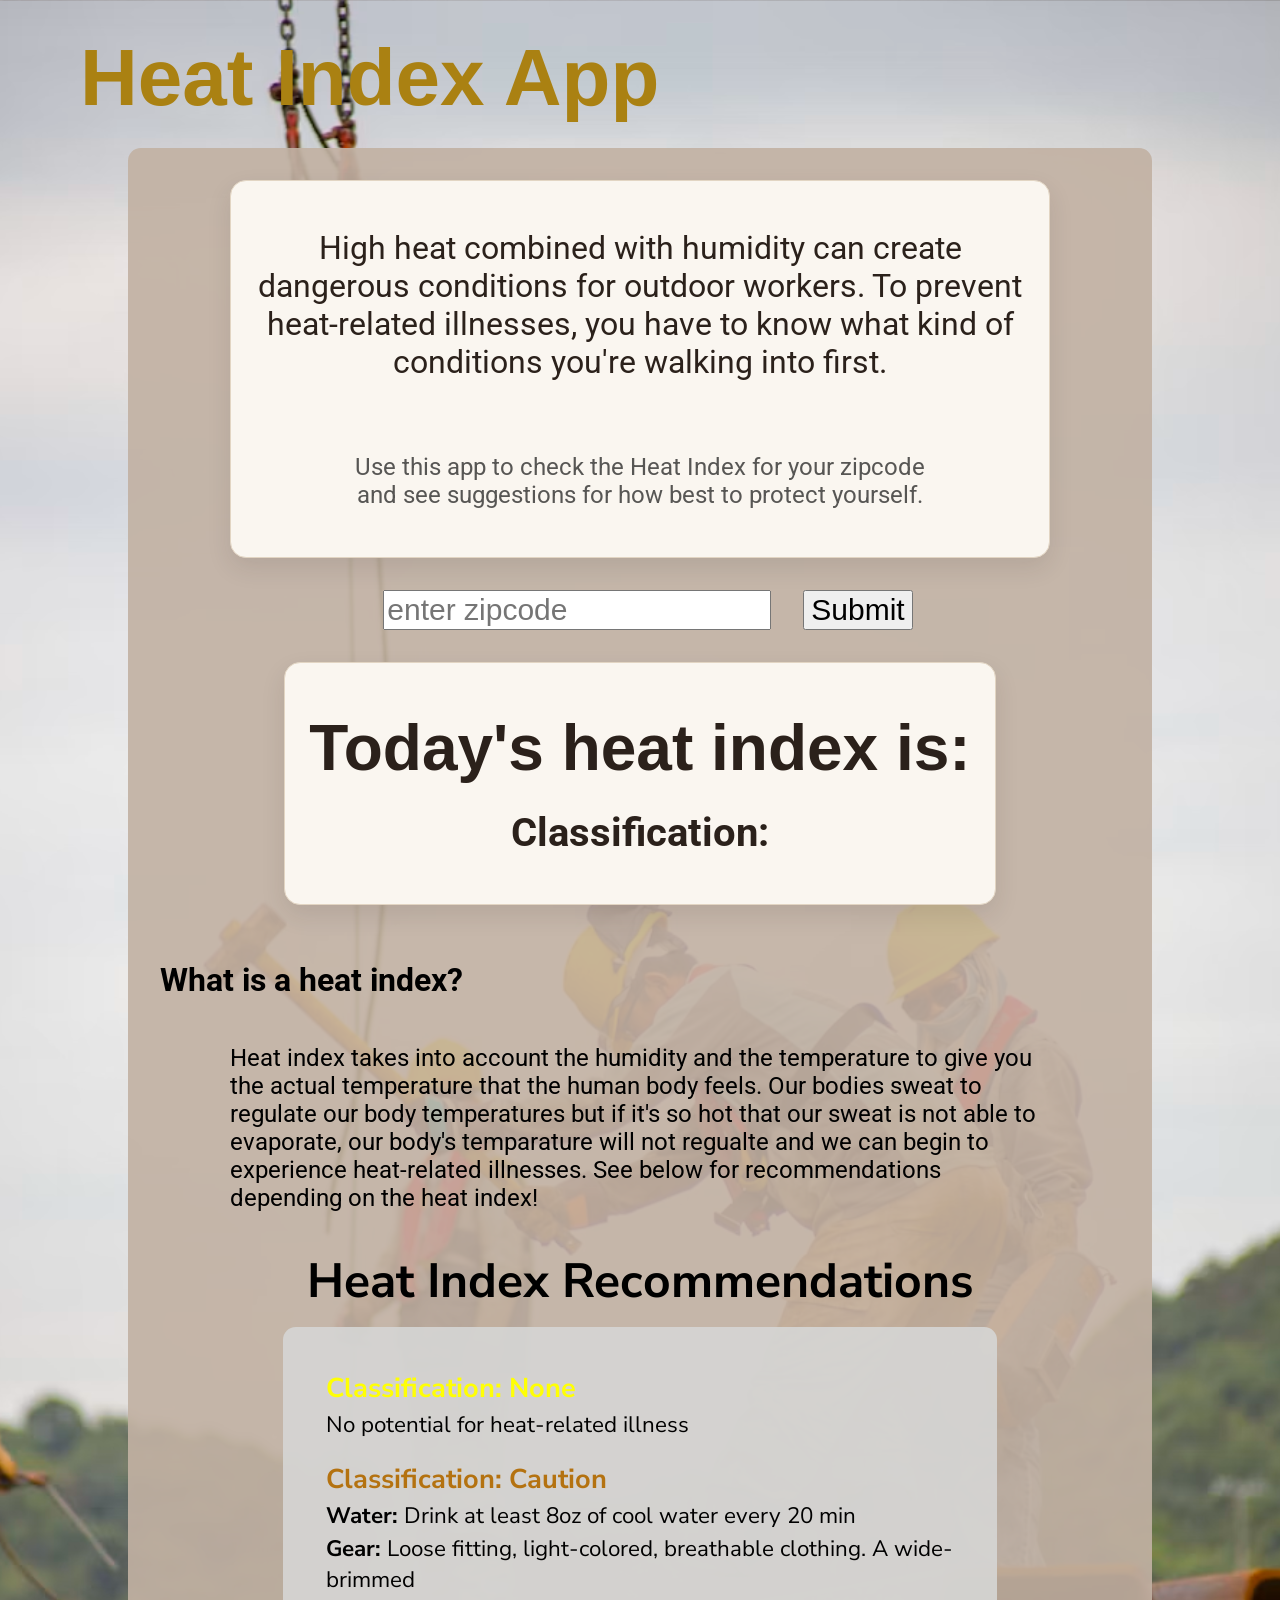
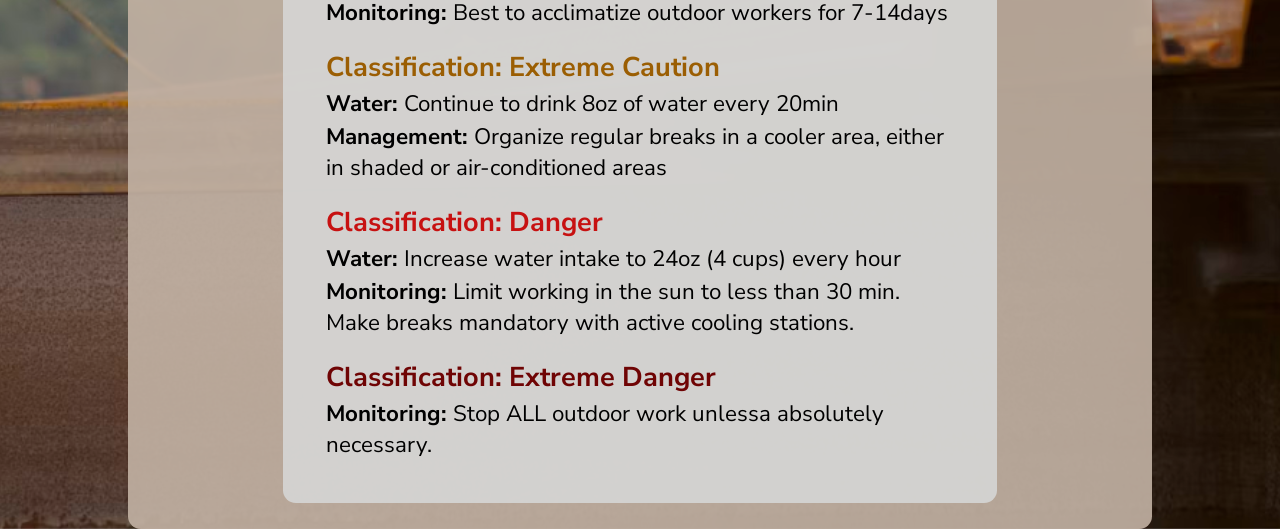
<file: index.html>
<!DOCTYPE html>
<html lang="en">
<head>
    <meta charset="UTF-8">
    <meta name="viewport" content="width=device-width, initial-scale=1.0">
   

    <title>Heat Index</title>

    <link rel="preconnect" href="https://fonts.googleapis.com">
    <link rel="preconnect" href="https://fonts.gstatic.com" crossorigin>
    <link href="https://fonts.googleapis.com/css2?family=Caacupe+One&family=Carter+One&family=Edu+NSW+ACT+Cursive:wght@400..700&family=Honk:MORF@15&family=Lilita+One&family=Nunito+Sans:ital,opsz,wght@0,6..12,200..1000;1,6..12,200..1000&family=Nunito:ital,wght@0,200..1000;1,200..1000&family=Open+Sans:ital,wght@0,300..800;1,300..800&family=Oswald:wght@200..700&family=Roboto:ital,wght@0,100..900;1,100..900&family=Source+Code+Pro:ital,wght@0,200..900;1,200..900&family=Source+Sans+3:ital,wght@0,200..900;1,200..900&family=Titan+One&family=Unkempt:wght@400;700&family=Zen+Dots&display=swap" rel="stylesheet">
     <link rel="stylesheet" href="assets/styles.css">
</head>
<body>
    <h1>Heat Index App</h1>
    <section class="info">
        <section class = "info-top">
            <p class="firstP-first">High heat combined with humidity can create dangerous conditions for outdoor workers. To prevent heat-related illnesses, you have to know what kind of conditions you're walking into first.</p>
            <p class="firstP-second">Use this app to check the Heat Index for your zipcode and see suggestions for how best to protect yourself.</p>
        </section>
        <section class= 'input'>
            <input id= 'zipCode' type="text" placeholder="enter zipcode">
            <button>Submit</button>
        </section>

        <section class="results">
            <h2>Today's heat index is: </h2>
            <h4>Classification: </h4>
        </section>
        <p class="secondP-first">What is a heat index?</p>
        <p class="secondP-second">Heat index takes into account the humidity and the temperature to give you the actual temperature that the human body feels. Our bodies sweat to regulate our body temperatures but if it's so hot that our sweat is not able to evaporate, our body's temparature will not regualte and we can begin to experience heat-related illnesses. See below for recommendations depending on the heat index!</p>
        <table>
        <thead>
            <tr>
                <th class="heatRecs">Heat Index Recommendations</th>
            </tr>           
        </thead>
        <tbody>
            <tr class = 'first'>
                <th class= "none">Classification: None</th>
                <td>No potential for heat-related illness</td>
            </tr>
            <tr class = 'second'>
                <th class = "caution">Classification: Caution</th>
                <td><span>Water:</span> Drink at least 8oz of cool water every 20 min</td>
                <td><span>Gear:</span> Loose fitting, light-colored, breathable clothing. A wide-brimmed</td>
                <td><span>Monitoring:</span> Best to acclimatize outdoor workers for 7-14days</td>
            </tr>
            <tr class = 'third'>
                <th class = "extreme">Classification: Extreme Caution</th>
                <td><span>Water:</span> Continue to drink 8oz of water every 20min </td>
                <td><span>Management:</span> Organize regular breaks in a cooler area, either in shaded or air-conditioned areas</td>
            </tr>
            <tr class= "fourth">
                <th class= "danger">Classification: Danger</th>
                <td><span>Water:</span> Increase water intake to 24oz (4 cups) every hour</td>
                <td><span>Monitoring:</span> Limit working in the sun to less than 30 min. Make breaks mandatory with active cooling stations.</td>
            </tr>
            <tr class="fifth">
                <th class="vBad">Classification: Extreme Danger</th>
                <td><span>Monitoring:</span> Stop ALL outdoor work unlessa absolutely necessary.</td>
            </tr>
        </tbody>
        </table>
    </section>

    <script type="text/javascript" src="assets/main.js"></script>
</body>
</html>
</file>
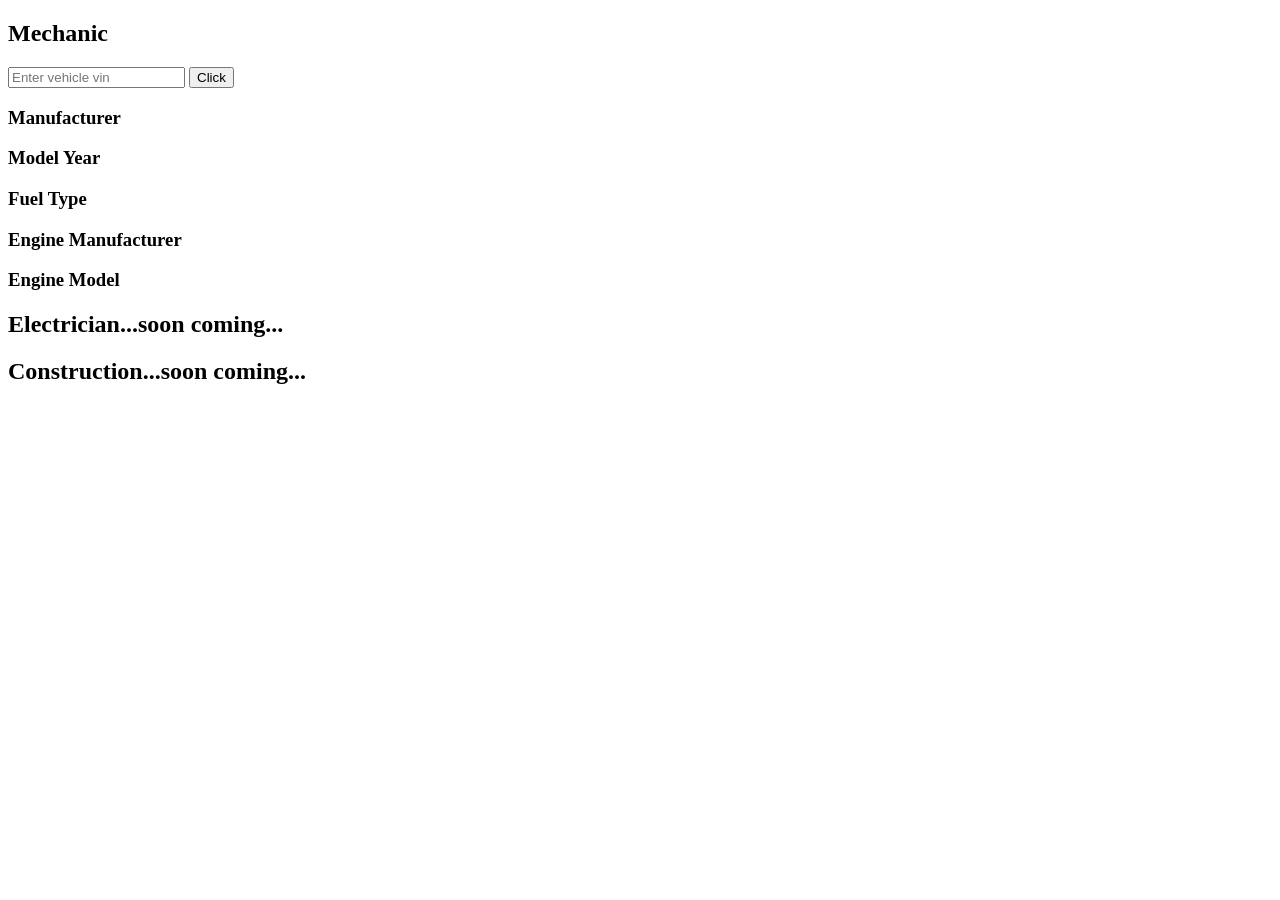
<file: physicalTradeApi/index.html>
<!DOCTYPE html>
<html lang="en">
<head>
    <meta charset="UTF-8">
    <meta name="viewport" content="width=device-width, initial-scale=1.0">
    <title>Document</title>
</head>
<body>
    <h2>Mechanic</h2>
    <input type="text" placeholder="Enter vehicle vin ">
    <button>Click</button>
    <h3 class="manu">Manufacturer</h3>
    <h3 class="model">Model Year</h3>
    <h3 class="fuel">Fuel Type</h3>
    <h3 class="engine">Engine Manufacturer</h3>
    <h3 class="engModel">Engine Model</h3>
    <h2>Electrician...soon coming...</h2>
    <h2>Construction...soon coming...</h2>
    <script src="trade.js"></script>
</body>
</html>
</file>
<file: assets/styles.css>
/* 
=======================
BORDER BOX HACK
=======================
*/

*{
    box-sizing: border-box;
    margin: 0;
}

/*
========================
CLEARFIX HACK
========================
*/

.clearfix:after {
    content: ".";
    display: block;
    clear: both;
    visibility: hidden;
    line-height: 0;
    height: 0;
}

.clear {
	clear: both;
}

body{
    background-image: url(photos/constructionWorkers.avif);
    background-size: cover;
    background-position: center center;
}
h1{
    font-family: "Caacupe One", Arial, Helvetica, sans-serif;
    font-size: 5rem;
    font-weight: 600;
    color: rgb(170, 129, 18); 
    padding-top: 2rem;
    padding-left: 5rem;
    padding-bottom: 1.5rem;
}
.info{
    display: flex;
    flex-direction: column;
    border-radius: 0.8rem;
    width: 80%;
    margin: auto;
    background: rgba(194, 177, 163, 0.908);
    font-family: "Nunito Sans", Arial, Helvetica, sans-serif;
}
.info-top{
    margin: 2rem auto;
    background-color: #FAF6F0;
    border: 1px solid #E2D5C3;
    border-radius: 16px;
    max-width: 80%;
    color: #2B211B;
    box-shadow: 0 10px 25px rgba(43, 33, 27, 0.1);
}
.firstP-first{
    font-family: "Roboto",Arial, Helvetica, sans-serif;
    font-size: 2rem;
    text-align: center;
    margin-top: 1.5rem;
    margin-bottom: 1.2rem;
    padding: 1.5rem;
}
.firstP-second{
    font-family: "Roboto",Arial, Helvetica, sans-serif;
    font-size: 1.5rem;
    text-align: center;
    margin-top: 1.5rem;
    margin-bottom: 1.5rem;
    margin-left: auto;
    margin-right: auto;
    color: rgba(0, 0, 0, 0.651);
    width: 80%;
    padding: 1.5rem;
}
#zipCode, button{
    font-size: 30px;
    margin-left: 1rem;
}
.input{
    display: flex;
    gap: 1rem;
    justify-content: center;
}
.results{
    margin: 2rem auto;
    background-color: #FAF6F0;
    border: 1px solid #E2D5C3;
    border-radius: 16px;
    padding: 24px;
    max-width: 80%;
    color: #2B211B;
    box-shadow: 0 10px 25px rgba(43, 33, 27, 0.1);
}
h2{
    font-family: "Caacupe One",Arial, Helvetica, sans-serif;
    font-size: 4rem;
    text-align: center;
    margin-top: 1.5rem;
    margin-bottom: 1.5rem;
}
h4{
    font-family: "Roboto",Arial, Helvetica, sans-serif;
    font-size: 2.5rem;
    text-align: center;
    margin-top: 1.5rem;
    margin-bottom: 1.5rem;
}
.secondP-first{
    font-family: "Roboto",Arial, Helvetica, sans-serif;
    font-size: 2rem;
    font-weight: bold;
    text-align: left;
    margin-top: 1.5rem;
    margin-bottom: 1.5rem;
    margin-left: 2rem;
    color: black;
}
.secondP-second{
    font-family: "Roboto",Arial, Helvetica, sans-serif;
    font-size: 1.5rem;
    text-align: left;
    margin-top: 1.3rem;
    margin-bottom: 1.5rem;
    width: 80%;
    margin-left: auto;
    margin-right: auto;
    color: black;
}
tbody{
    display: flex;
    flex-direction: column; 
    width: 70%;
    margin: auto;
    background: rgba(214, 214, 213, 0.908);
    border-radius: 0.8rem;
    font-family: "Nunito Sans", Arial, Helvetica, sans-serif;
    margin-bottom: 1.5rem;
    padding: 2rem;
}
tr{
    display: flex;
    flex-direction: column;
    text-align: left;
    padding: 0.6rem;
}
th{
    font-size: 1.7rem;
}
td{
    font-size: 1.4rem;
}
.heatRecs{
    font-family: "Caacupe One" Arial, Helvetica, sans-serif;
    font-size: 3rem;
    text-align: center;
}
.none{
    color:rgb(255, 255, 5);
}
.caution{
    color:rgb(180, 114, 16);
}
.extreme{
    color:rgb(155, 94, 3);
}
.danger{
    color:rgb(199, 17, 17);
}
.vBad{
    color:rgb(111, 4, 4);
}
span{
    font-weight: bold;
}
</file>
